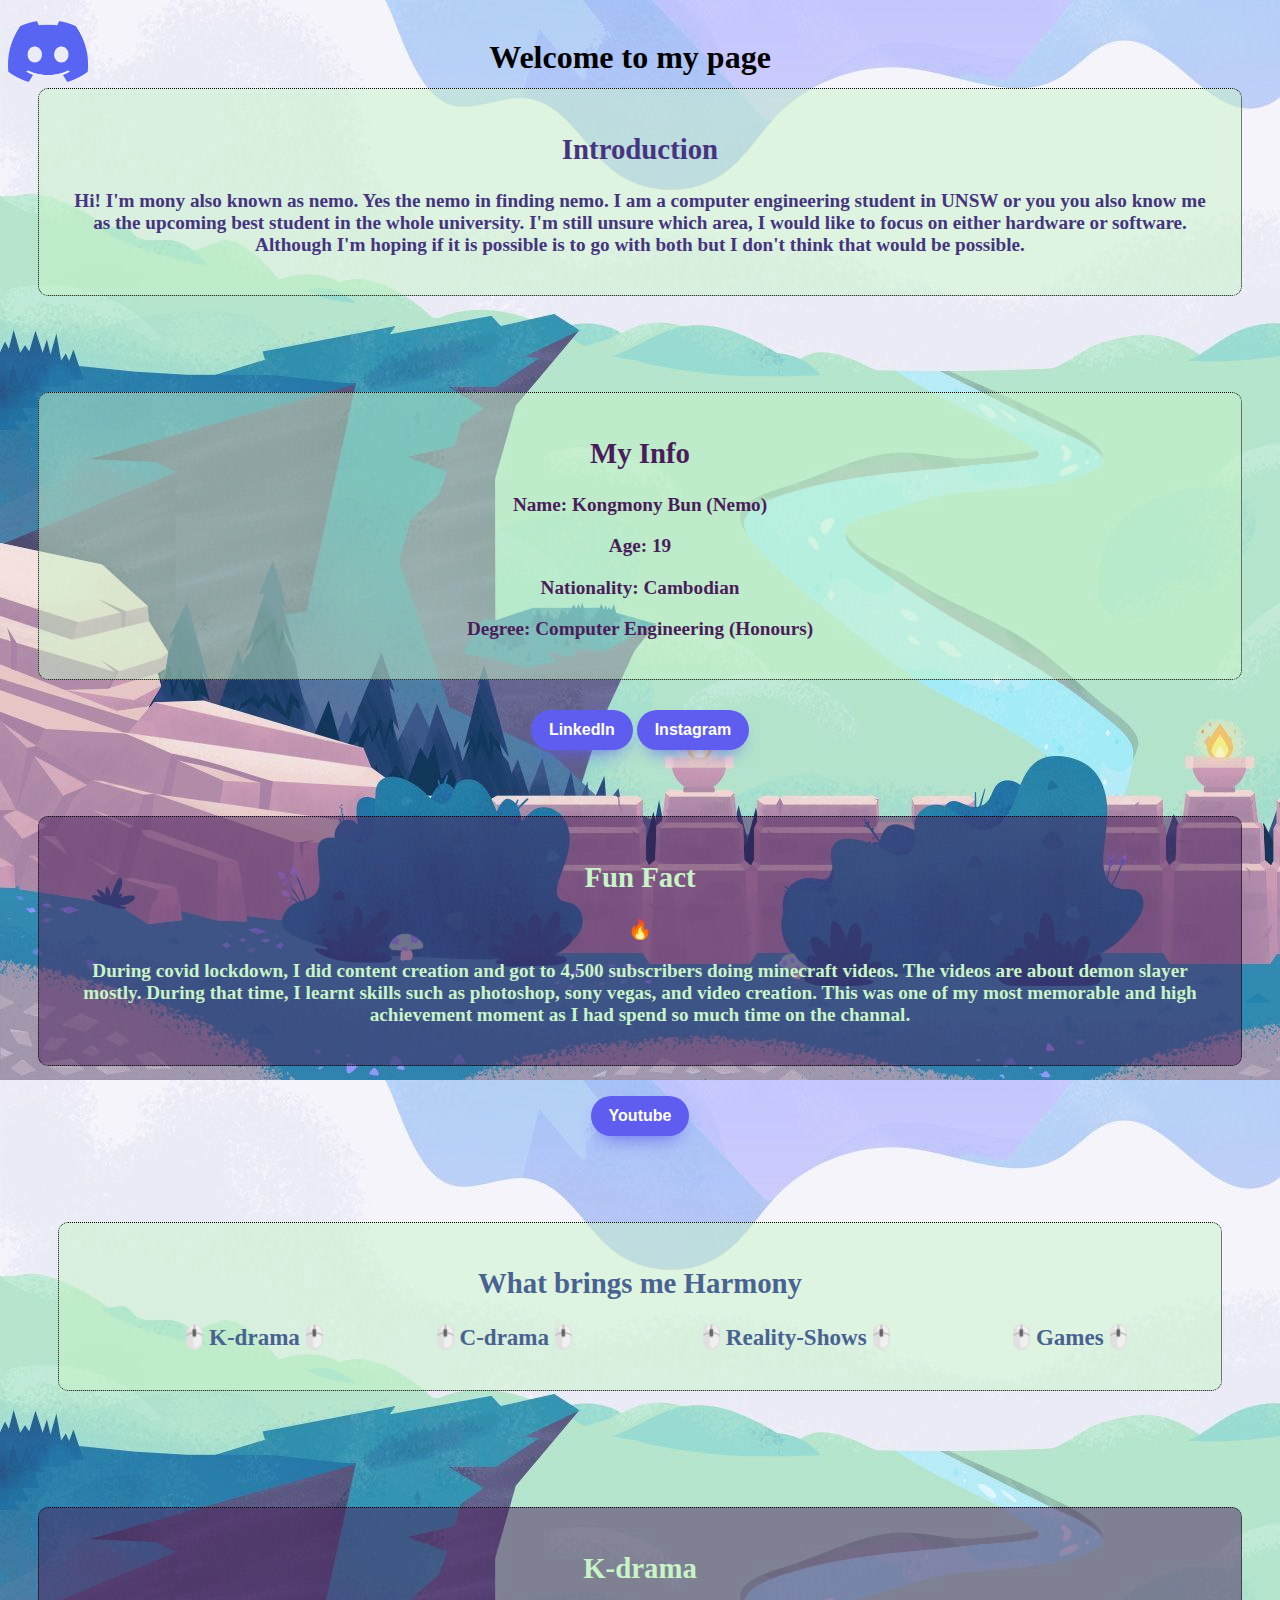
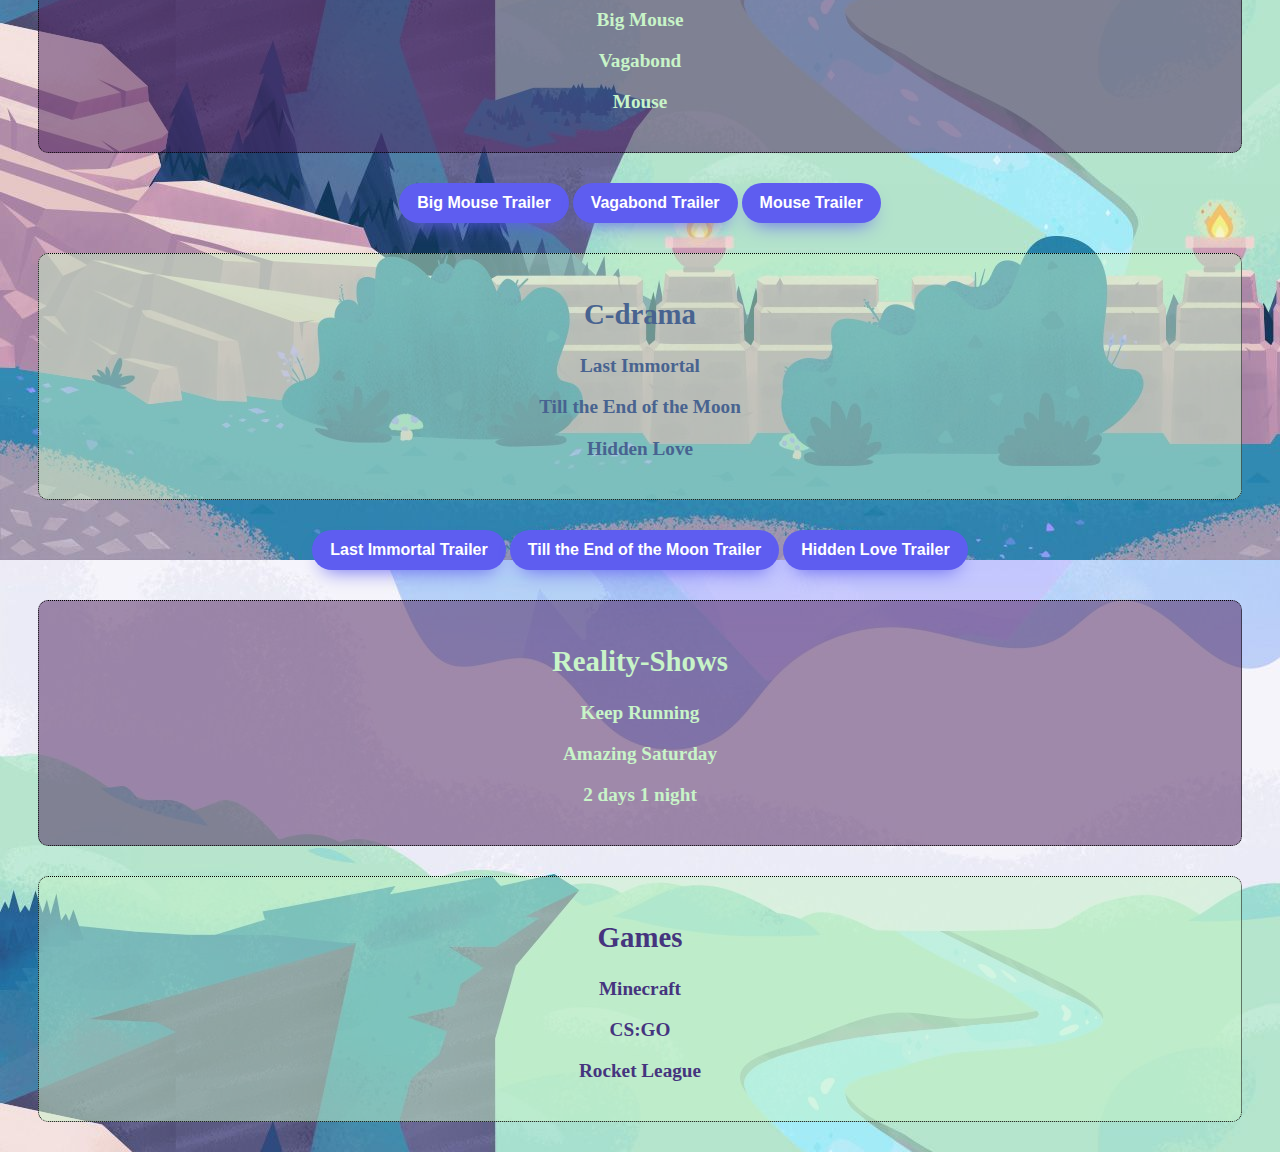
<file: index.html>
<!DOCTYPE html>
<html>
<head>
    <title>My Harmony</title>
    <link rel = "stylesheet" type="text/css" href = "style.css">
</head>
<body background="assets/images/background.jpg">
    <div class="header">
        <img class="discord-logo" src="assets/images/discord.png" alt="discord logo">
        <h1>Welcome to my page</h1>
    </div>

    <div class= "intro">    
        <h2>Introduction</h2>
        <p>Hi! I'm mony also known as nemo. Yes the nemo in finding nemo. I am a computer engineering student in UNSW 
            or you you also know me as the upcoming best student in the whole university. I'm still unsure which area,
            I would like to focus on either hardware or software. Although I'm hoping if it is possible is to go with 
            both but I don't think that would be possible.</p>
    </div>
    <br>
    <br>
    <div class = "Info">
        <h2>My Info</h2>
        <p>Name: Kongmony Bun (Nemo)</p>
        <p>Age: 19</p>
        <p>Nationality: Cambodian</p>
        <p>Degree: Computer Engineering (Honours)</p>
    </div>
    <div class="Links">
        <button class="button" onclick="window.open('https://www.linkedin.com/in/kongmony-bun-b86685297/', '_blank')">
            LinkedIn
        </button>
        <button class="button" onclick="window.open('https://www.instagram.com/kongmony_bun/', '_blank')">
            Instagram
        </button>
    </div>  
    <br>
    <br>
    <div class = "Fact"> 
        <h2>Fun Fact</h2> 
        <p>🔥</p> 
        <p>During covid lockdown, I did content creation and got to 4,500 subscribers doing minecraft videos. The videos
            are about demon slayer mostly. During that time, I learnt skills such as photoshop, sony vegas, and video creation. This was one of my 
            most memorable and high achievement moment as I had spend so much time on the channal.
        </p>
    </div>
    <div class="Links">
        <button class="button" onclick="window.open('https://www.youtube.com/@Meczox', '_blank')">
            Youtube
        </button>
    </div>
    <br>
    <br>
    <div class = "Harmony">
        <h2>What brings me Harmony </h2>
        <ul>
            <li><a href="#K-drama">🖱️K-drama🖱️</a></li>
            <li><a href="#C-drama">🖱️C-drama🖱️</a></li>
            <li><a href="#Reality">🖱️Reality-Shows🖱️</a></li>
            <li><a href="#Games">🖱️Games🖱️</a></li>
        </ul>
    </div>
    
    <br>
    <br>
    <div id="K-drama">
        <h2>K-drama</h2>
        <p>
            Big Mouse
        </p>
        <p>
            Vagabond
        </p>
        <p>
            Mouse
        </p>
    </div>
    <div class="Links">
        <button class="button" onclick="window.open('https://www.youtube.com/watch?v=q2bDXqjyxSk', '_blank')">
            Big Mouse Trailer
        </button>
        <button class="button" onclick="window.open('https://www.youtube.com/watch?v=tyhnEHCUtv4', '_blank')">
            Vagabond Trailer
        </button>
        <button class="button" onclick="window.open('https://www.youtube.com/watch?v=Q6Nki1_8RBU', '_blank')">
            Mouse Trailer
        </button>
    </div>
    <div id="C-drama">
        <h2>C-drama</h2>
        <p>
            Last Immortal
        </p>
        <p>
            Till the End of the Moon
        </p>
        <p>
            Hidden Love
        </p>
    </div>
    <div class="Links">
        <button class="button" onclick="window.open('https://www.youtube.com/watch?v=6A7ssct1eAo', '_blank')">
            Last Immortal Trailer
        </button>
        <button class="button" onclick="window.open('https://www.youtube.com/watch?v=jryg9juelEw', '_blank')">
            Till the End of the Moon Trailer
        </button>
        <button class="button" onclick="window.open('https://www.youtube.com/watch?v=tiwcMjH1dRw', '_blank')">
            Hidden Love Trailer
        </button>
    </div>
    <div id="Reality">
        <h2>Reality-Shows</h2>
        <p>
            Keep Running
        </p>
        <p>
            Amazing Saturday
        </p>
        <p>
            2 days 1 night
        </p>
    </div>
    <div id = "Games">
        <h2>Games</h2>
        <p>
            Minecraft 
        </p>
        <p>
            CS:GO
        </p>
        <p>
            Rocket League
        </p>
        <p>

        </p>
    </div>
    
</body>
</html>
</file>
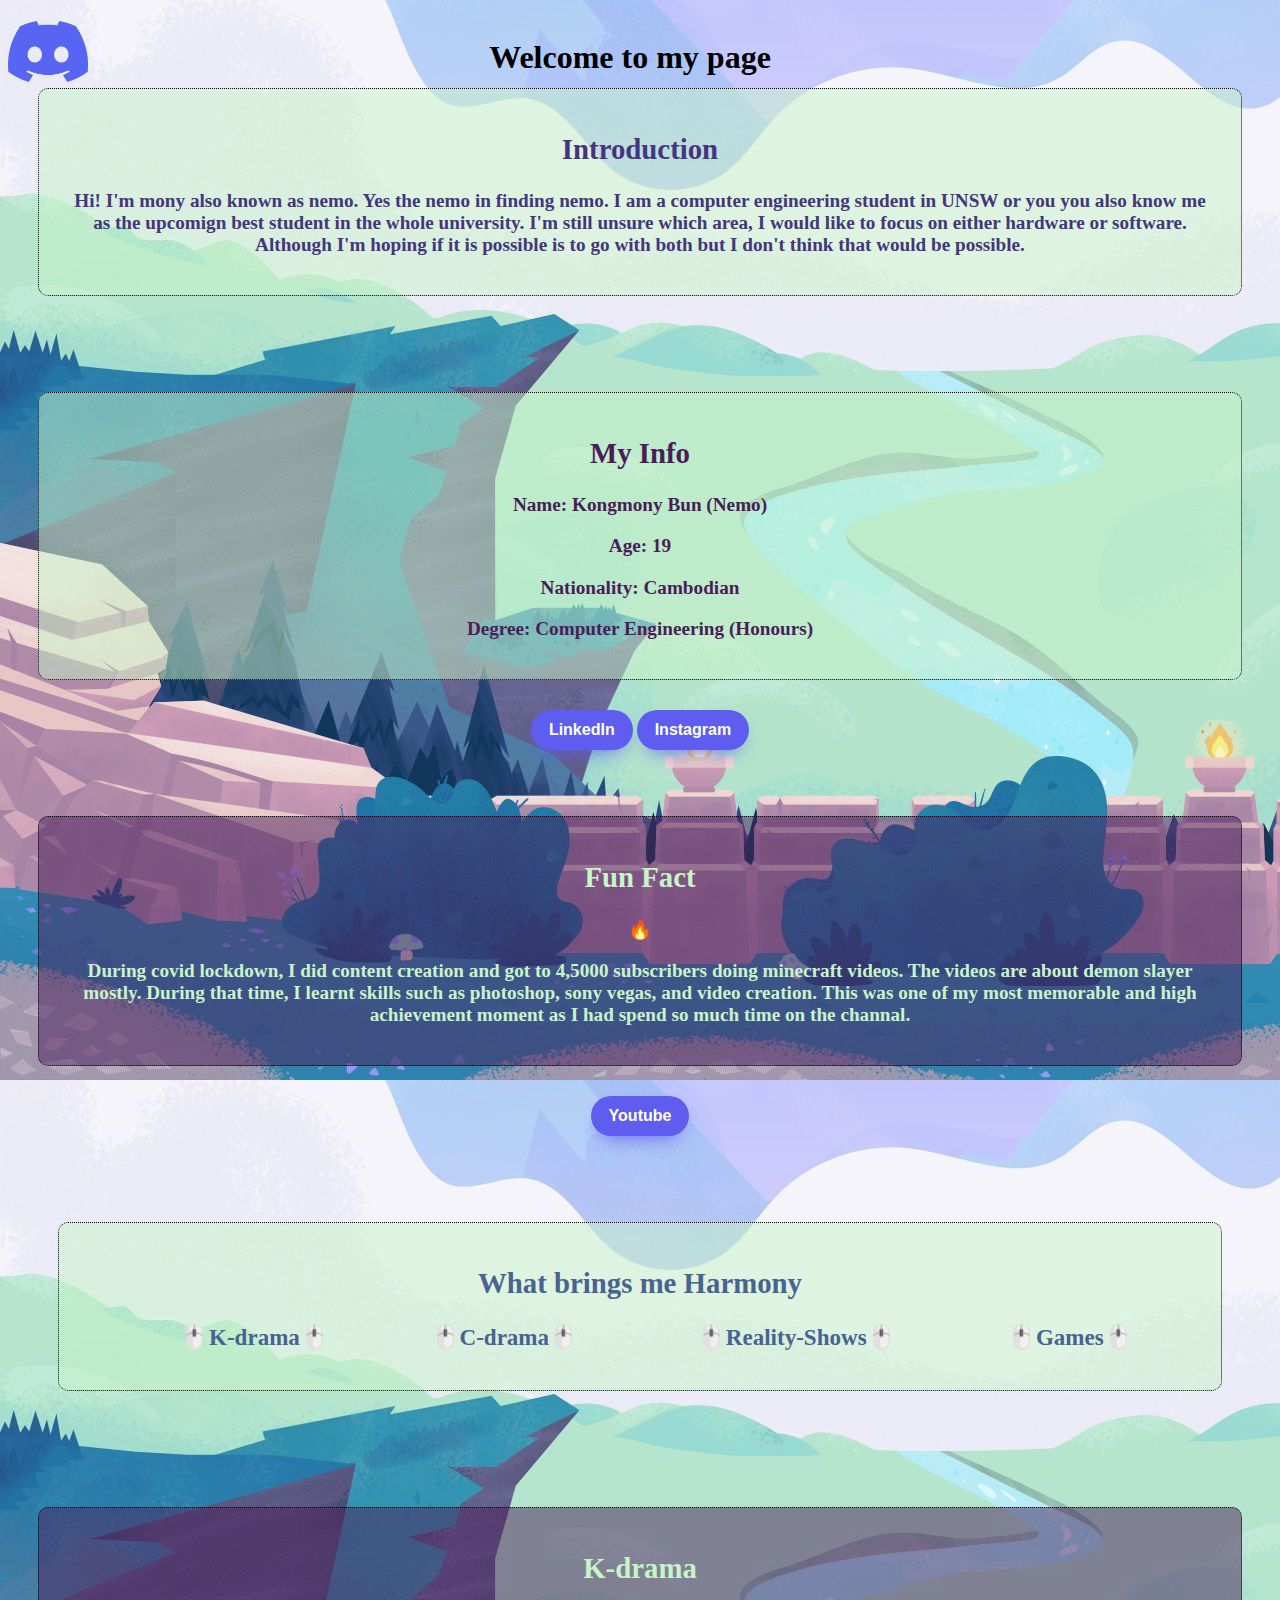
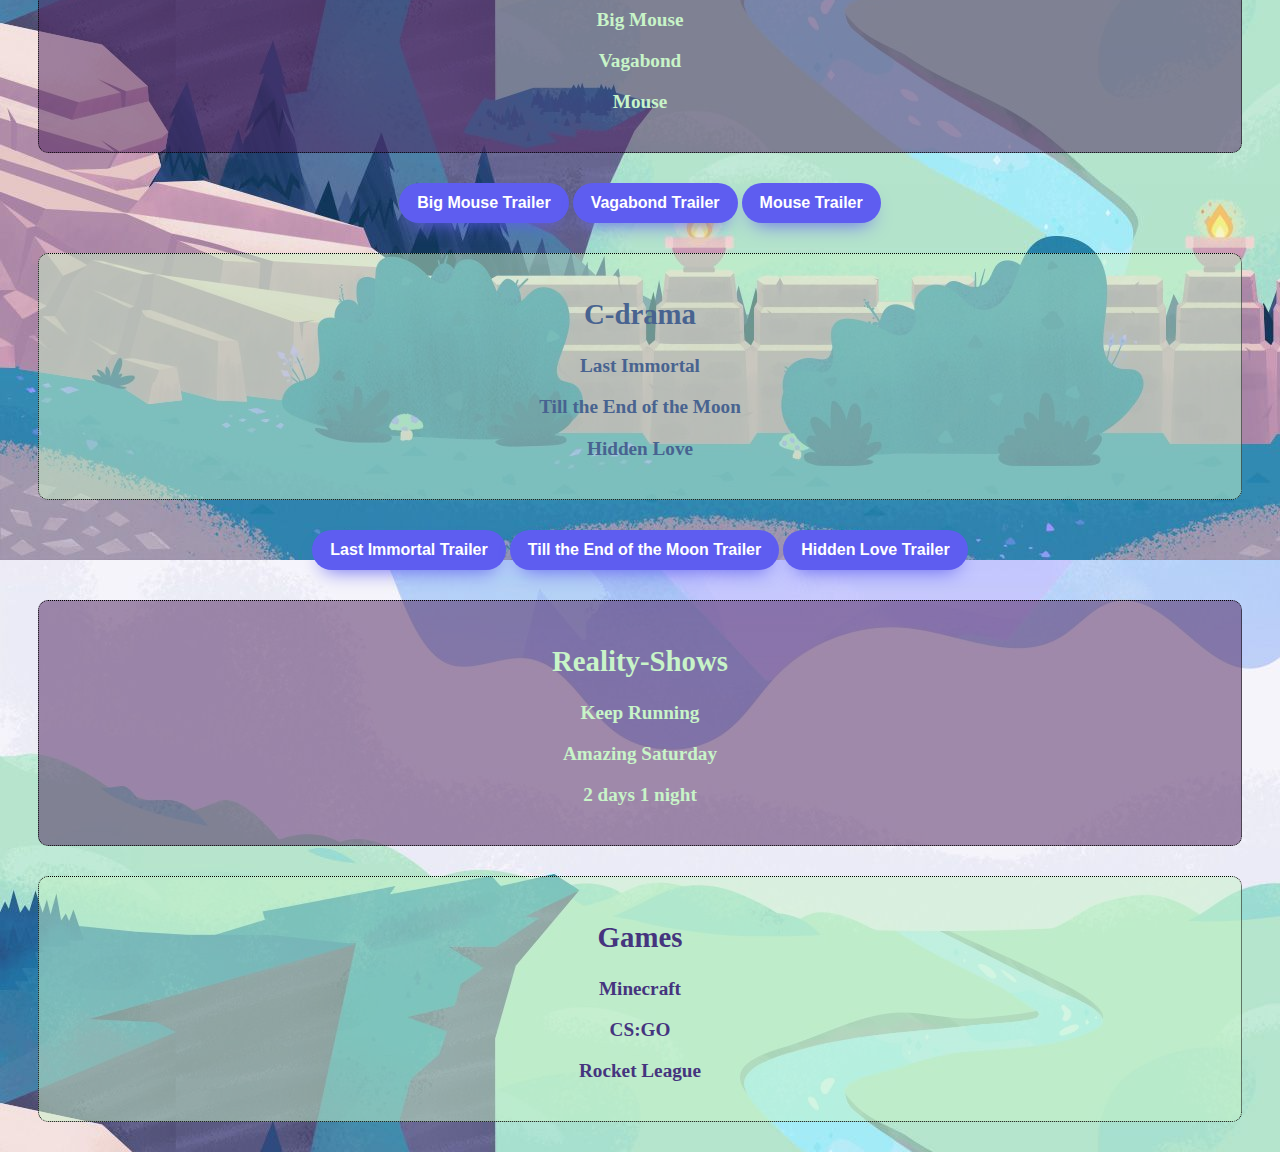
<file: Harmony.html>
<!DOCTYPE html>
<html>
<head>
    <title>My Harmony</title>
    <link rel = "stylesheet" type="text/css" href = "style.css">
</head>
<body background="assets/images/background.jpg">
    <div class="header">
        <img class="discord-logo" src="assets/images/discord.png" alt="discord logo">
        <h1>Welcome to my page</h1>
    </div>

    <div class= "intro">    
        <h2>Introduction</h2>
        <p>Hi! I'm mony also known as nemo. Yes the nemo in finding nemo. I am a computer engineering student in UNSW 
            or you you also know me as the upcomign best student in the whole university. I'm still unsure which area,
            I would like to focus on either hardware or software. Although I'm hoping if it is possible is to go with 
            both but I don't think that would be possible.</p>
    </div>
    <br>
    <br>
    <div class = "Info">
        <h2>My Info</h2>
        <p>Name: Kongmony Bun (Nemo)</p>
        <p>Age: 19</p>
        <p>Nationality: Cambodian</p>
        <p>Degree: Computer Engineering (Honours)</p>
    </div>
    <div class="Links">
        <button class="button" onclick="window.open('https://www.linkedin.com/in/kongmony-bun-b86685297/', '_blank')">
            LinkedIn
        </button>
        <button class="button" onclick="window.open('https://www.instagram.com/kongmony_bun/', '_blank')">
            Instagram
        </button>
    </div>  
    <br>
    <br>
    <div class = "Fact"> 
        <h2>Fun Fact</h2> 
        <p>🔥</p> 
        <p>During covid lockdown, I did content creation and got to 4,5000 subscribers doing minecraft videos. The videos
            are about demon slayer mostly. During that time, I learnt skills such as photoshop, sony vegas, and video creation. This was one of my 
            most memorable and high achievement moment as I had spend so much time on the channal.
        </p>
    </div>
    <div class="Links">
        <button class="button" onclick="window.open('https://www.youtube.com/@Meczox', '_blank')">
            Youtube
        </button>
    </div>
    <br>
    <br>
    <div class = "Harmony">
        <h2>What brings me Harmony </h2>
        <ul>
            <li><a href="#K-drama">🖱️K-drama🖱️</a></li>
            <li><a href="#C-drama">🖱️C-drama🖱️</a></li>
            <li><a href="#Reality">🖱️Reality-Shows🖱️</a></li>
            <li><a href="#Games">🖱️Games🖱️</a></li>
        </ul>
    </div>
    
    <br>
    <br>
    <div id="K-drama">
        <h2>K-drama</h2>
        <p>
            Big Mouse
        </p>
        <p>
            Vagabond
        </p>
        <p>
            Mouse
        </p>
    </div>
    <div class="Links">
        <button class="button" onclick="window.open('https://www.youtube.com/watch?v=q2bDXqjyxSk', '_blank')">
            Big Mouse Trailer
        </button>
        <button class="button" onclick="window.open('https://www.youtube.com/watch?v=tyhnEHCUtv4', '_blank')">
            Vagabond Trailer
        </button>
        <button class="button" onclick="window.open('https://www.youtube.com/watch?v=Q6Nki1_8RBU', '_blank')">
            Mouse Trailer
        </button>
    </div>
    <div id="C-drama">
        <h2>C-drama</h2>
        <p>
            Last Immortal
        </p>
        <p>
            Till the End of the Moon
        </p>
        <p>
            Hidden Love
        </p>
    </div>
    <div class="Links">
        <button class="button" onclick="window.open('https://www.youtube.com/watch?v=6A7ssct1eAo', '_blank')">
            Last Immortal Trailer
        </button>
        <button class="button" onclick="window.open('https://www.youtube.com/watch?v=jryg9juelEw', '_blank')">
            Till the End of the Moon Trailer
        </button>
        <button class="button" onclick="window.open('https://www.youtube.com/watch?v=tiwcMjH1dRw', '_blank')">
            Hidden Love Trailer
        </button>
    </div>
    <div id="Reality">
        <h2>Reality-Shows</h2>
        <p>
            Keep Running
        </p>
        <p>
            Amazing Saturday
        </p>
        <p>
            2 days 1 night
        </p>
    </div>
    <div id = "Games">
        <h2>Games</h2>
        <p>
            Minecraft 
        </p>
        <p>
            CS:GO
        </p>
        <p>
            Rocket League
        </p>
        <p>

        </p>
    </div>
    
</body>
</html>
</file>
<file: style.css>
*{
    text-decoration: none;
    list-style: none;
}
.intro{
    background-color: rgb(200, 244, 200, 0.5);
    color: #45347e;
    font-size: larger;
    font-weight: 800;
    border: 1px dotted #000;
    padding: 20px 30px;
    border-radius: 10px;
    margin: 30px;
    text-align: center;
}
.header img {
    float: left;
    width: 80px;
    height: auto;
    
  }
  
.header h1 {
    position: relative;
    top: 18px;
    left: -50px;
    font-family:cursive;
    text-align: center;
}
.Links{
    text-align: center;
    align-items: center;
    
}
h2{
    font-family:cursive;
}
li a{
    color: #486390;
    font-size: larger;
    padding-bottom: 10%;
    
}
.Info{
    background-color: rgb(200, 244, 200, 0.5);
    color: #4a1d5a;
    font-size: larger;
    font-weight: 800;   
    border: 1px dotted #000;
    padding: 20px 30px;
    border-radius: 10px;
    margin: 30px;
    box-sizing: border-box;
    text-align: center;
}
ul{
    display:table;
    width:95%
}
li{
    display:table-cell;
}
a:hover{
    color:#4a1d5a
}
.Fact{
    background-color: rgb(74, 29, 90, 0.5);
    color: #c8f4c8;
    font-size: larger;
    font-weight: 800;
    border: 1px dotted #000;
    padding: 20px 30px;
    border-radius: 10px;
    margin: 30px;
    text-align: center;
}
.Harmony{
    background-color: rgb(200, 244, 200, 0.5);
    color: #486390;
    font-size: larger;
    font-weight: 800;
    border: 1px dotted #000;
    padding: 20px 30px;
    border-radius: 10px;
    margin: 50px;
    text-align: center;

}
#K-drama{
    background-color: rgb(74, 29, 90, 0.5);
    color: #c8f4c8;
    font-size: larger;
    font-weight: 800;
    border: 1px dotted #000;
    padding: 20px 30px;
    border-radius: 10px;
    margin: 30px;
    text-align: center;
}
#C-drama{
    background-color: rgb(200, 244, 200, 0.5);
    color: #486390;
    font-size: larger;
    font-weight: 800;
    border: 1px dotted #000;
    padding: 20px 30px;
    border-radius: 10px;
    margin: 30px;
    text-align: center;
}
#Reality{
    background-color: rgb(74, 29, 90, 0.5);
    color: #c8f4c8;
    font-size: larger;
    font-weight: 800;
    border: 1px dotted #000;
    padding: 20px 30px;
    border-radius: 10px;
    margin: 30px;
    text-align: center;
}
#Games{
    background-color: rgb(200, 244, 200, 0.5);
    color: #45347e;
    font-size: larger;
    font-weight: 800;
    border: 1px dotted #000;
    padding: 20px 30px;
    border-radius: 10px;
    margin: 30px;
    text-align: center;
}
.button{
    align-items:center;
    background: #5E5DF0;
    border-radius: 999px;
    box-shadow: #5E5DF0 0 10px 20px -10px;
    box-sizing: border-box;
    color: #FFFFFF;
    cursor: pointer;
    font-family: Inter,Helvetica,"Apple Color Emoji","Segoe UI Emoji",NotoColorEmoji,"Noto Color Emoji","Segoe UI Symbol","Android Emoji",EmojiSymbols,-apple-system,system-ui,"Segoe UI",Roboto,"Helvetica Neue","Noto Sans",sans-serif;
    font-size: 16px;
    font-weight: 700;
    line-height: 24px;
    opacity: 1;
    outline: 0 solid transparent;
    padding: 8px 18px;
    user-select: none;
    -webkit-user-select: none;
    touch-action: manipulation;
    width: fit-content;
    word-break: break-word;
    border: 0;


}
.button:hover{
    background-color: #4A49C4;
    color: #FFFFFF;
}
</file>
